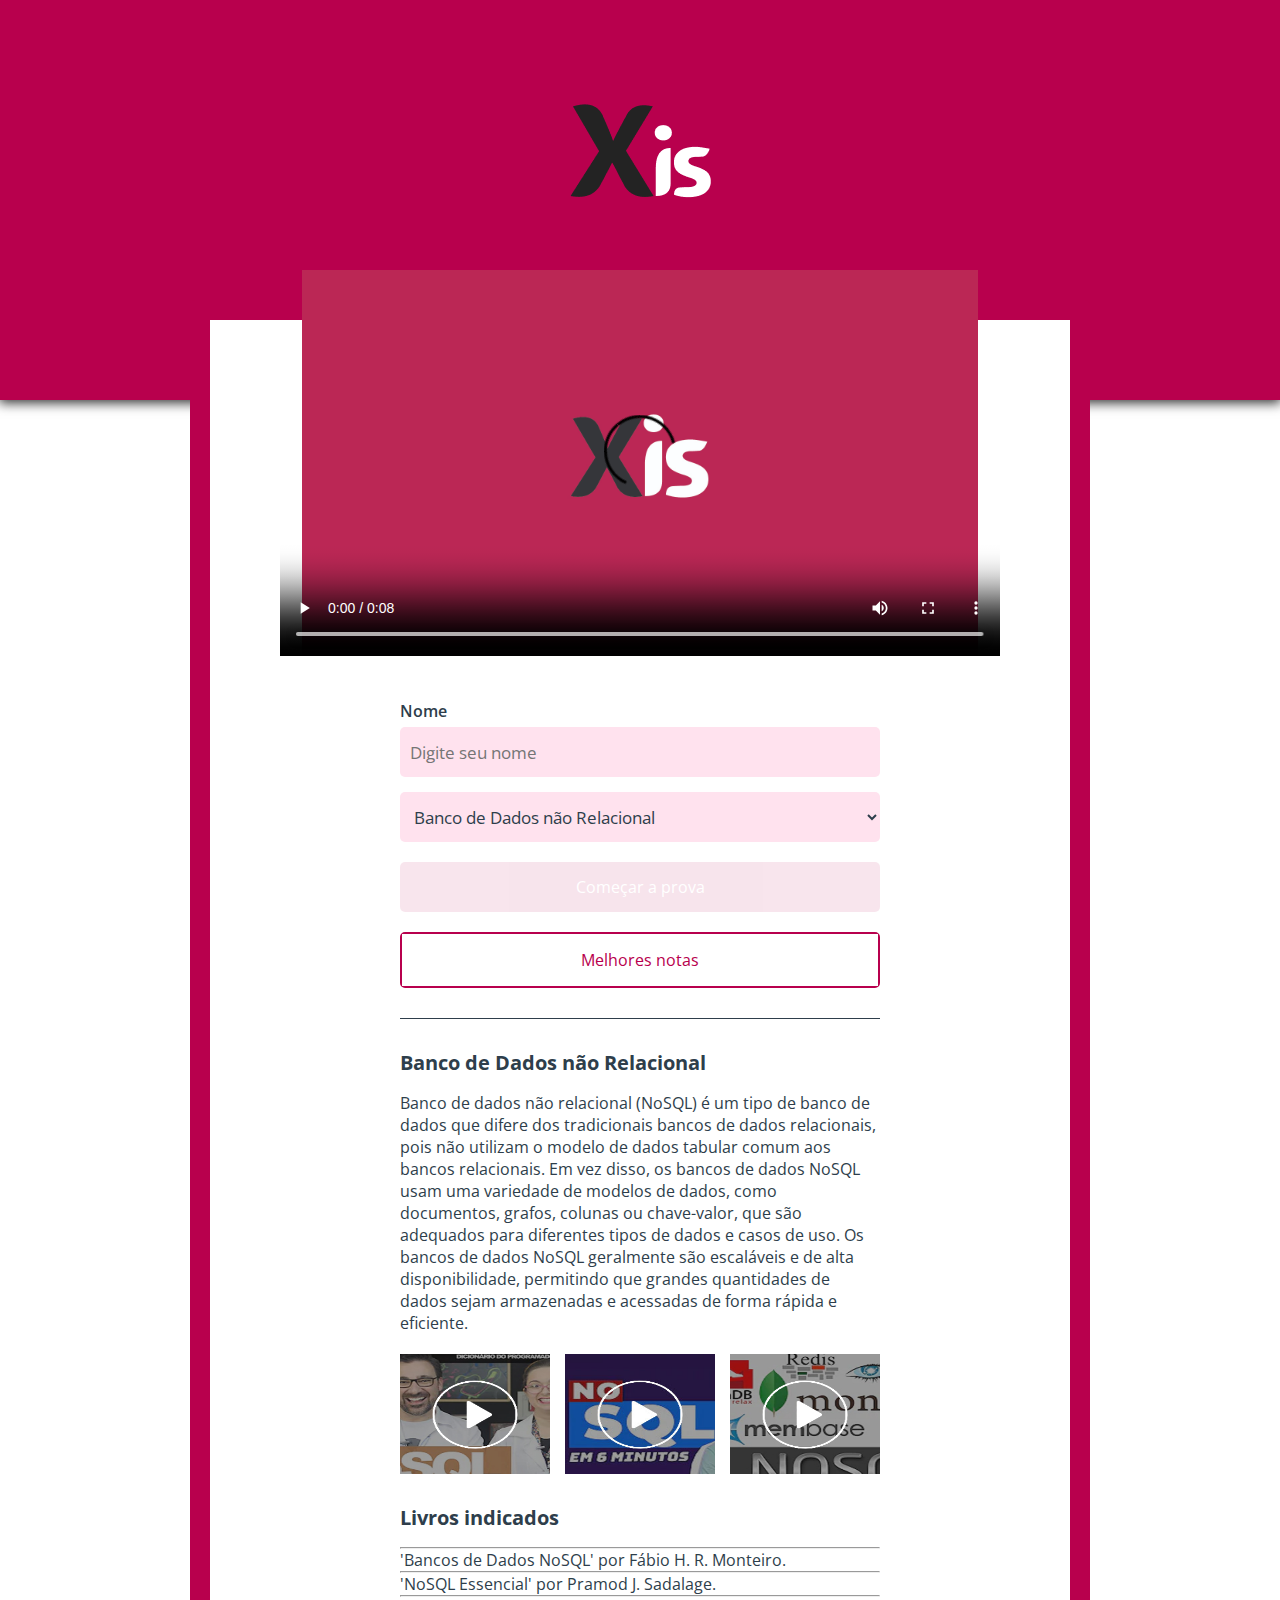
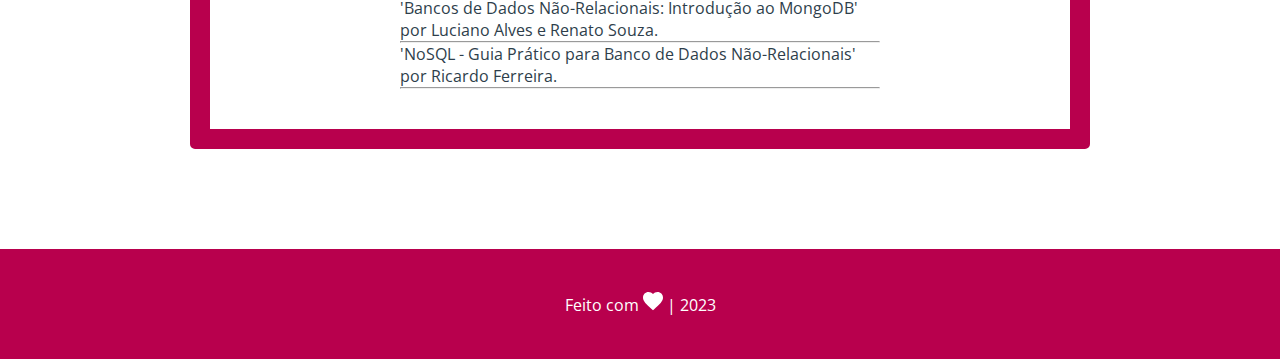
<file: index.html>
<!DOCTYPE html>
<html lang="pt-br">
    <head>
        <meta charset="UTF-8">
        <meta http-equiv="X-UA-Compatible" content="IE=edge">
        <meta name="viewport" content="width=device-width, initial-scale=1.0">
        <title>Xis</title>
        <link rel="stylesheet" href="css/style.css" />
        <link rel="stylesheet" href="css/index.css" />
        <link rel="icon" href="./imgs/logo-app.ico">
    </head>
<body>
    <main class="container">
        <div class="background flex-full-center">
            <img src="imgs/logo-app.png" alt="Xis">
        </div>
        <section class="space">
            <div class="about">
                <div class="video">
                    <video
    id="my-video"
    class="video-js"
    controls
    preload="auto"
    width="640"
    height="264"
    poster="./imgs/video_thumb.jpg"
    data-setup="{}"
  >
    <source src="./video/video_main.mp4" type="video/mp4" />
    <p class="vjs-no-js">
      To view this video please enable JavaScript, and consider upgrading to a
      web browser that
      <a href="https://videojs.com/html5-video-support/" target="_blank"
        >supports HTML5 video</a
      >
    </p>
  </video>
                </div>

                <form class="select">
                    <div class="usernameInput">
                        <label>Nome</label>
                        <input type="text"
                        name="username"
                        id="username"
                        placeholder="Digite seu nome"
                        />
                    </div>

                    <div class="selectTest">
                        <select 
                        name="topic" 
                        id="topic"
                        class="topic"
                        onchange="saveTopicName()">
                          <option value="bancoNaoRelacional">Banco de Dados não Relacional</option>
                          <option value="algebraLinear">Álgebra Linear</option>
                          <option value="tecnicasDeProgramacao">Técnicas de Programação</option>
                        </select><br>
                
                        <button 
                        type="submit"
                        class="btn-full"
                        id="saveUserBtn"
                        onclick="saveUserName(event)"
                        disabled
                        >Começar a prova</button>

                        <div class="highScore">
                            <a class="btn-empty" href="pages/highscores.html">Melhores notas</a>
                        </div>
                    </div>

                    <div id="topicInfos">

                    </div>
                    
                </form>
            </div>
        </section>

        <footer class="footer">
            <p>Feito com <svg width="20" height="19" viewBox="0 0 20 19" fill="none" xmlns="http://www.w3.org/2000/svg">
                <path d="M10 18.35L8.55 17.03C3.4 12.36 0 9.27 0 5.5C0 2.41 2.42 0 5.5 0C7.24 0 8.91 0.81 10 2.08C11.09 0.81 12.76 0 14.5 0C17.58 0 20 2.41 20 5.5C20 9.27 16.6 12.36 11.45 17.03L10 18.35Z" fill="white"/>
                </svg> | 2023
                </p>
        </footer>
    </main>

    <script src="./js/index.js"></script>
</body>
</html>
</file>
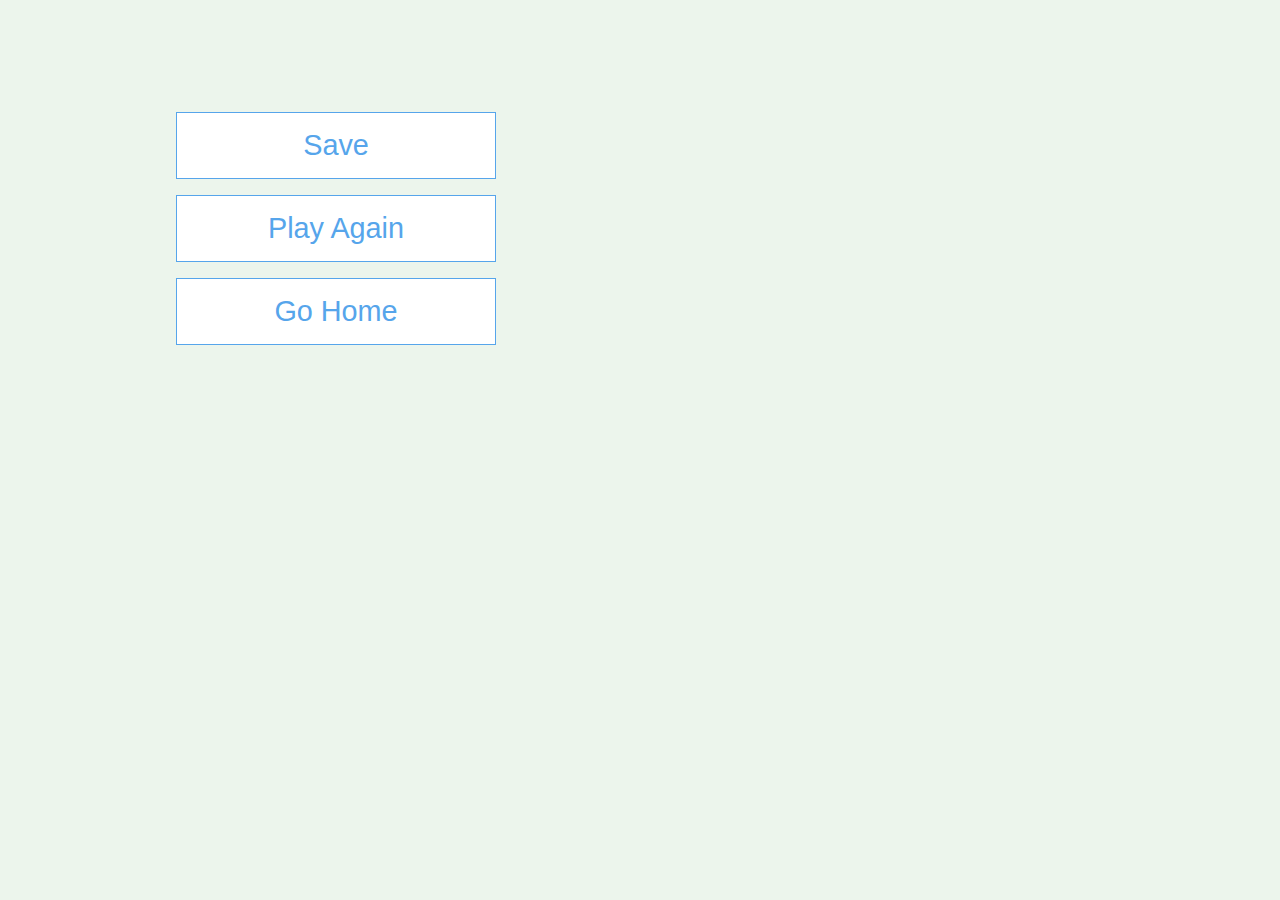
<file: end.html>
<!DOCTYPE html>
<html lang="en">
<head>
    <meta charset="UTF-8">
    <meta http-equiv="X-UA-Compatible" content="IE=edge">
    <meta name="viewport" content="width=device-width, initial-scale=1.0">
    <title>Congrats!</title>
    <link rel="stylesheet" href="./css/app.css">
    <link rel="stylesheet" href="./css/game.css">
</head>
<body>
    <div class="container">
        <div id="end" class="flex-center flex-column">
            <h1 id="finalScore"></h1>
            <form action="">
                <button type="submit"
                class="btn"
                id="saveScoreBtn"
                onclick="saveHighScore(event)"
                >Save</button>
            </form>
            <a class="btn" href="./game.html">Play Again</a>
            <a class="btn" href="./">Go Home</a>
            <div id="question">    
            </div>
        </div>
        
        <h3 id="explanation">    
        </h3>
    </div>

    <script src="./js/end.js"></script>
</body>
</html>
</file>
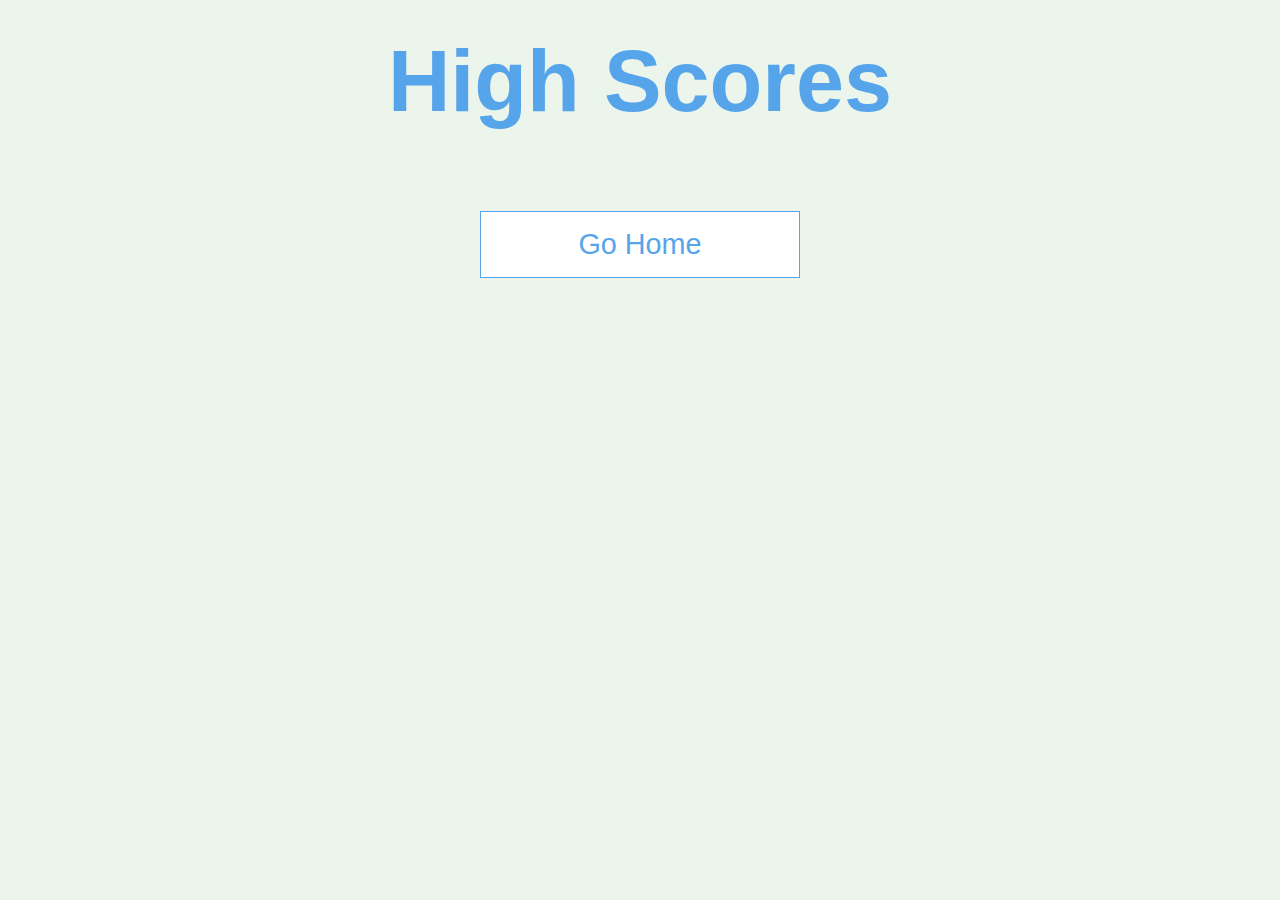
<file: highscores.html>
<!DOCTYPE html>
<html lang="en">
<head>
    <meta charset="UTF-8">
    <meta http-equiv="X-UA-Compatible" content="IE=edge">
    <meta name="viewport" content="width=device-width, initial-scale=1.0">
    <title>High Scores</title>
    <link rel="stylesheet" href="./css/app.css">
    <link rel="stylesheet" href="./css/highscores.css">
</head>
<body>
    <div class="container">
        <div id="highScores" class="flex-center flex-column">
            <h1 id="finalScore">High Scores</h1>
            <ul id="highScoresList"></ul>
            <a href="./" class="btn">Go Home</a>
        </div>
    </div>
    <script src="./js/highscores.js"></script>
</body>
</html>
</file>
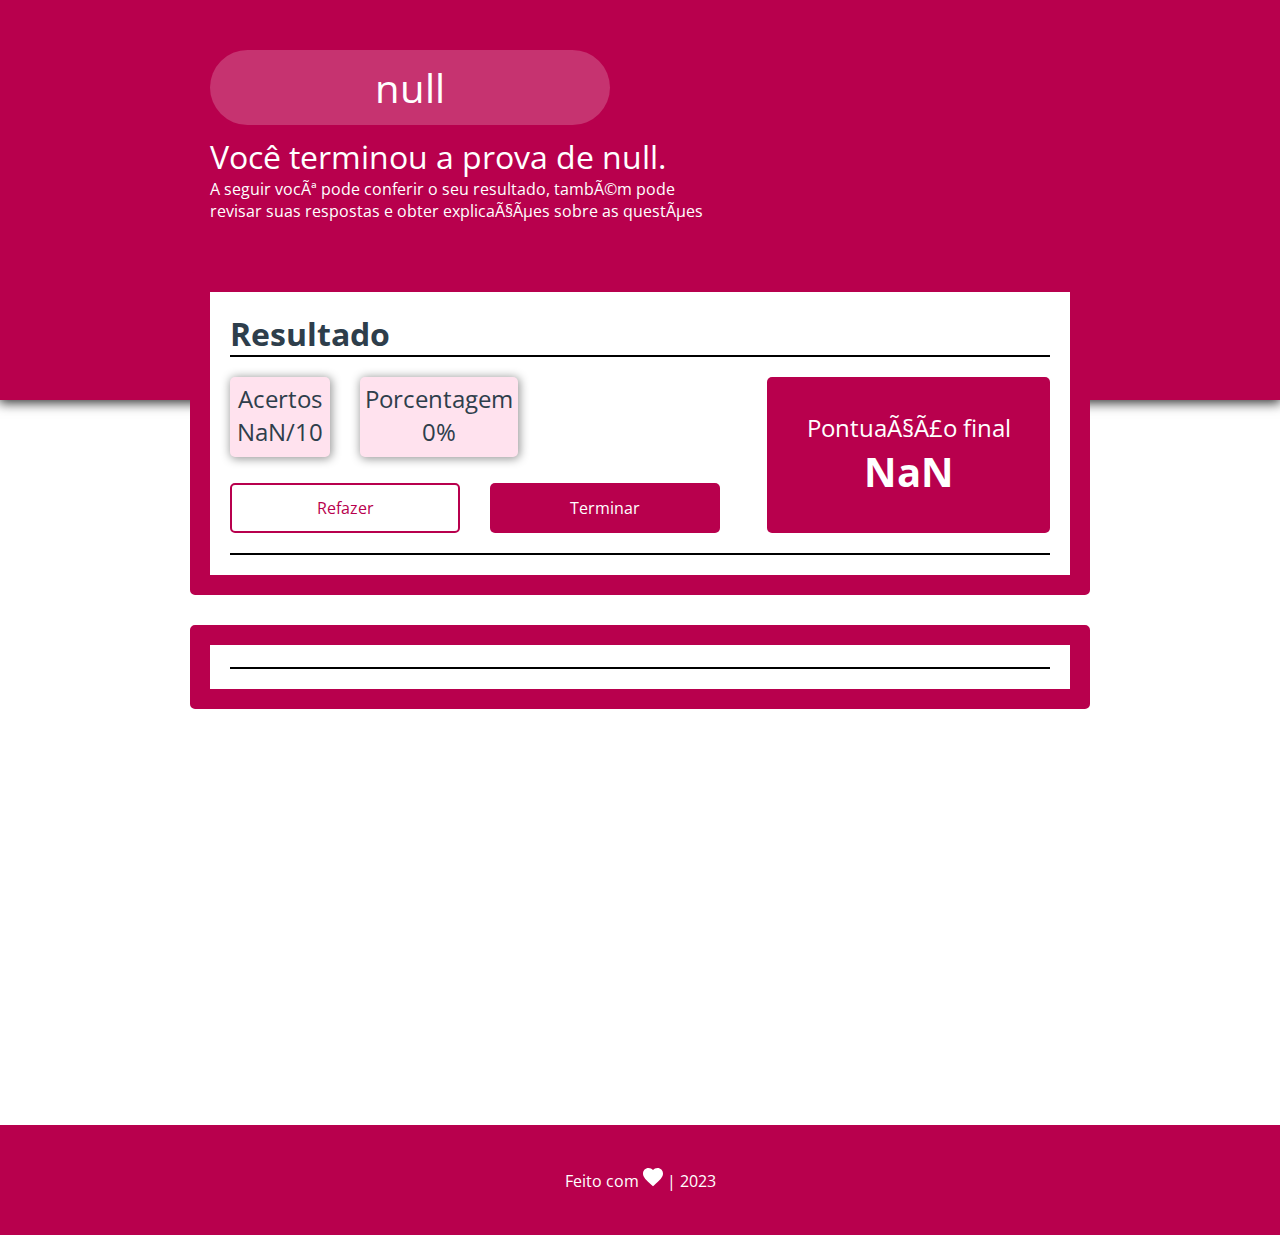
<file: pages/end.html>
<!DOCTYPE html>
<html lang="pt-br">
    <head>
        <meta charsetc:\Users\dsm-3\AppData\Local\Programs\Microsoft VS Code\resources\app\out\vs\code\electron-sandbox\workbench\workbench.html="UTF-8">
        <meta http-equiv="X-UA-Compatible" content="IE=edge">
        <meta name="viewport" content="width=device-width, initial-scale=1.0">
        <title>End Game</title>
        <link rel="stylesheet" href="../css/style.css" />
        <link rel="stylesheet" href="../css/end.css">
        <link rel="icon" href="../imgs/logo-app.ico">
    </head>
<body>
    <main class="container-game">
        <div class="background">
            <header class="container-user-about">
                <div class="hello-name">
                    <h1 id="showUserName" class="showName"></h1>
                </div>

                <h2 id="showTest" class="showTest"></h2>
                <p class="finale">A seguir você pode conferir o seu resultado,
                    também pode revisar suas respostas e obter explicações sobre as questões</p>
            </header>

            <section class="result">
                <h1>Resultado</h1>
                <div class="points">
                    <div class="hits-percent">
                        <div class="card-hits">
                            <p id="scoreText" class="card-hit"></p>
                            <p id="percent" class="card-hit"></p>
                        </div>

                        <div class="remake-end">
                            <a href="game.html" class="btn-empty">Refazer</a>
                            <a href="../index.html" class="btn-full" onclick="saveHighScore(event)">Terminar</a>
                        </div>
                    </div>

                    <div class="final-pontuation">
                        <p>Pontuação final <br><span id="finalScore"></span></p>
                    </div>
                </div>
            </section>
            

            <section class="result-question" id="resultQuestion">
                <div class="fixed-questions" id="fixedQuestions">
                    <div class="currentQuestions" id="currentQuestions">
                        
                    </div>
                </div>
            </section>

            <section class="result-footer">
                <footer class="footer">
                    <p>Feito com <svg width="20" height="19" viewBox="0 0 20 19" fill="none" xmlns="http://www.w3.org/2000/svg">
                        <path d="M10 18.35L8.55 17.03C3.4 12.36 0 9.27 0 5.5C0 2.41 2.42 0 5.5 0C7.24 0 8.91 0.81 10 2.08C11.09 0.81 12.76 0 14.5 0C17.58 0 20 2.41 20 5.5C20 9.27 16.6 12.36 11.45 17.03L10 18.35Z" fill="white"/>
                        </svg> | 2023
                        </p>
                </footer>
            </section>
        </div>

    </main>
    

    <script src="../js/end.js"></script>
</body>
</html>
</file>
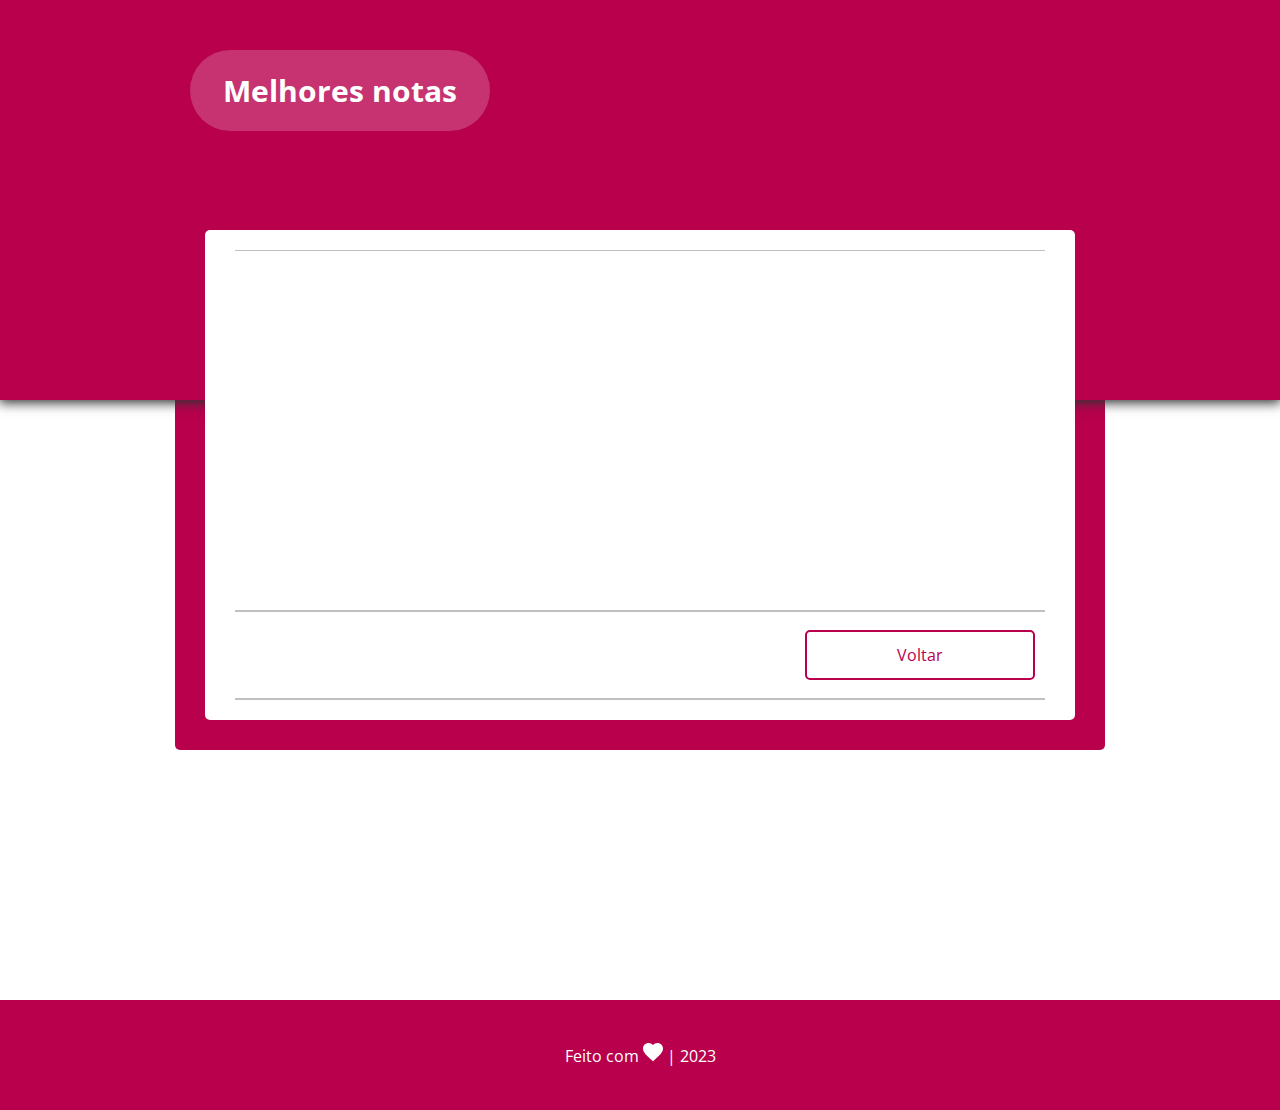
<file: pages/highscores.html>
<!DOCTYPE html>
<html lang="pt-br">
    <head>
        <meta charset="UTF-8">
        <meta http-equiv="X-UA-Compatible" content="IE=edge">
        <meta name="viewport" content="width=device-width, initial-scale=1.0">
        <title>Melhores Notas</title>
        <link rel="stylesheet" href="../css/style.css" />
        <link rel="stylesheet" href="../css/highscores.css">
        <link rel="icon" href="../imgs/logo-app.ico">
    </head>
<body>
    <main class="container-game">
        <div class="background z-index">
            <div class="container-best__title">
                <h1 class="best-title">Melhores notas</h1>
            </div>
        </div>
           
        <section class="container-best">
            <div class="best">
                <div class="best-notes">
                    <div class="best-users" id="bestUsers">
                        <div class="user" id="user">
                            <!-- <div class="nameUser" id="nameUser">Pablo Monteiro</div>
                            <div class="test" id="test">Banco de dados não relacional</div>
                            <div class="note" id="note">7.0</div> -->
                        </div>
                    </div>

                    <div class="button-back">
                        <a href="../index.html" class="btn-empty">Voltar</a>
                    </div>

                </div>
            </div>
        </section>
    </main>

    <footer class="footer">
        <p>Feito com <svg width="20" height="19" viewBox="0 0 20 19" fill="none" xmlns="http://www.w3.org/2000/svg">
            <path d="M10 18.35L8.55 17.03C3.4 12.36 0 9.27 0 5.5C0 2.41 2.42 0 5.5 0C7.24 0 8.91 0.81 10 2.08C11.09 0.81 12.76 0 14.5 0C17.58 0 20 2.41 20 5.5C20 9.27 16.6 12.36 11.45 17.03L10 18.35Z" fill="white"/>
            </svg> | 2023
            </p>
    </footer>
    
    <script src="../js/highscores.js"></script>
</body>
</html>
</file>
<file: css/style.css>
@import url('https://fonts.googleapis.com/css2?family=Open+Sans:ital,wght@0,400;0,500;0,600;0,700;1,400;1,500;1,600;1,700&display=swap');

/* 
font-family: 'Open Sans', sans-serif;
*/

* {
    padding: 0;
    margin: 0;
    box-sizing: border-box;
    font-family: 'Open Sans', sans-serif;
    color: #2E3E4B;
}

html {
    font-size: 62.5%;
}

a {
    text-decoration: none;
}

ul, li {
    list-style: none;
}

input, option, select, button {
    border: none;
    outline: none;
}

:root {
    --bgVermelhoVinho: #B8004D;
    --bgVermelhoFino: #FFE2EE;
    --bgBranco: #FFF;
    --bgCinza: #D9D9D9;

    --colorVermelhoVinho: #B8004D;
    --colorBranco: #FFFFFF;
    --colorTextBlue: #2E3E4B;
}

.container {
    width: 100vw;
    max-width: 100%;
    height: 100vh;
}

.flex-full-center {
    display: flex;
    align-items: center;
    justify-content: center;
}

.background {
    height: 40rem;
    background-color: var(--bgVermelhoVinho);
    box-shadow: 0rem 0.2rem 1.1rem 0.1rem #333;
}

.about {
    width: 90rem;
    max-width: 100%;
    position: relative;
    top: -10rem;
    border-radius: .5rem;
    display: flex;
    justify-content: center;
    background-color: var(--bgBranco);
    border: 2rem solid var(--bgVermelhoVinho);
    border-radius: .5rem;
    padding-bottom: 4rem;
}

.space {
    width: 100%;
    min-height: 80rem;
    /* max-height: 100%; */
    display: flex;
    align-items: center;
    justify-content: center;
}

.footer {
    width: 100%;
    height: 11rem;
    background-color: var(--bgVermelhoVinho);
    display: flex;
    align-items: center;
    justify-content: center;
    padding: 0 1rem;
}

.footer p {
    font-size: 1.6rem;
    color: var(--bgBranco);
}

/* CHOICES */
.choices {
    width: 100%;
    height: auto;
    margin: 2rem 0;
    padding: 2rem 0;
    border-top: .2rem solid rgba(0, 0, 0, 0.225);
    border-bottom: .2rem solid rgba(0, 0, 0, 0.225);
}

.choice-container {
    display: flex;
    margin-bottom: 0.5rem;
    width: 100%;
    font-size: 1.8rem;
    border: 0.1rem solid var(--bgVermelhoVinho);
    background-color: #ffff;
}

.choice-container:hover {
    cursor: pointer;
    box-shadow: 0 0.4rem 1.4rem 0 var(--bgVermelhoVinho);
    transform: translateY(-0.1rem);
    transition: transform 150ms;
}

.choice-container-result {
    display: flex;
    margin-bottom: 0.5rem;
    width: 100%;
    font-size: 1.8rem;
    border: 0.1rem solid var(--bgVermelhoVinho);
    background-color: #ffff;
}

.choice-prefix {
    padding: 1.5rem 2.5rem;
    background-color: var(--bgVermelhoVinho);
    color: white;
}

.choice-text {
    padding: 1.5rem;
    width: 100%;
    background-color: var(--bgVermelhoFino);
}

.correct {
    background-color: #28a745;
}

.incorrect {
    background-color: #dc3545;
}

.supcorrect {
    background-color: #ffee00;
}

.choice-text:active {
    background-color: #B8004D;
    transition: ease-in-out .1s;
}
</file>
<file: css/index.css>
.background img {
    margin-bottom: 10rem;
}

/* foi para a style.css
.about {
    width: 90rem;
    max-width: 100%;
    position: relative;
    top: -10rem;
    border-radius: .5rem;
    display: flex;
    justify-content: center;
    background-color: var(--bgBranco);
    border: 2rem solid var(--bgVermelhoVinho);
    border-radius: .5rem;
    padding-bottom: 4rem;
}
*/

.video {
    width: 72rem;
    max-width: 100%;
    height: 38.6rem;
    /*background-color: var(--bgCinza);*/
    position: absolute;
    top: -5rem;
    display: flex;
    align-items: center;
    justify-content: center;
}

.video video {
    width: inherit;
    height: inherit;
}

.select {
    width: 50rem;
    min-height: 31rem;
    margin-top: 38rem;
    padding: 0 1rem;
}

.usernameInput {
    width: 100%;
    max-height: 8rem;
    display: flex;
    flex-direction: column;
}

.usernameInput label {
    font-style: normal;
    font-weight: 600;
    font-size: 1.6rem;
    line-height: 2.2rem;
    color: var(--colorTextBlue);
    margin-bottom: .5rem;
}

.usernameInput input, .topic {
    width: 100%;
    padding: 1rem;
    height: 5rem;
    border-radius: .5rem;
    font-size: 1.7rem;
    background-color: var(--bgVermelhoFino);
}

.selectTest {
    margin-top: 1.5rem;
    width: 100%;
    min-height: 14rem;
    padding-bottom: 3rem;
    border-bottom: 0.1rem solid var(--colorTextBlue);
}

.btn-full {
    width: 100%;
    height: 5rem;
    padding: 1rem;
    margin-top: 2rem;
    color: var(--colorBranco);
    background-color: var(--bgVermelhoVinho);
    font-size: 1.6rem;
    cursor: pointer;
    border-radius: .5rem;
    
}

.btn-full[disabled] {
    opacity: 0.1;
  } 

.highScore {
    width: 100%;
    min-height: 5rem;
    margin-top: 2rem;
    display: flex;
    border: .2rem solid var(--bgVermelhoVinho);
    border-radius: .5rem;
}

.btn-empty {
    width: 100%;
    background-color: var(--bgBranco);
    padding: 1.5rem;
    color: var(--colorVermelhoVinho);
    font-size: 1.6rem;
    cursor: pointer;
    height: 100%;
    text-align: center;
}

.about-test,
.indications {
    width: 100%;
    height: auto;
    margin-top: 3rem;
}

.about-test h1,
.indications h1 {
    color: var(--colorTextBlue);
    font-size: 2rem;
    margin-bottom: 16px;
    margin-top: 24px;
}

.about-test p,
.indications ul li {
    font-size: 1.6rem;
    color: var(--colorTextBlue);
}

.videos-examples {
    width: 100%;
    height: auto;
    display: flex;
    justify-content: space-between;
    /* flex-wrap: wrap; */
    margin: 2rem 0;
    gap: 1rem;
}

.card-video {
    width: calc(100% / 3.2);
    height: 12rem;
    background-color: var(--bgCinza);
}

.card-video a img{
    width: -webkit-fill-available;
    height: -webkit-fill-available;
}
</file>
<file: css/app.css>
:root{
    background-color: #ecf5ecfe;
    font-size: 62,5%;
}

*{
    box-sizing: border-box;
    font-family: Arial, Helvetica, sans-serif;
    margin: 0;
    padding: 0;
    color: #333;
}

h1,h2,h3,h4 {
    margin-bottom: 1rem;
}

h1 {
    font-size: 5.4rem;
    color: #56a5eb;
    margin-bottom: 5rem;
}

h1 > span{
    font-size: 2.4rem;
    font-weight: 500;
}

h2 {
    font-size: 2.2rem;
    margin-bottom: 4rem;
    font-weight: 700;
}

h3 {
    font-size: 2.8rem;
    font-weight: 500;
}

/* UTILITÁRIOS */
.container {
    width: 100vw;
    /*height: 100vh;*/
    display: flex;
    justify-content: center;
    align-items: center;
    max-width: 80rem;
    margin: 0 auto;
    padding: 2rem;
}

.container > * {
    width: 100%;
}

.flex-column {
    display: flex;
    flex-direction: column;
}

.flex-center {
    justify-content: center;
    align-items: center;
}

.justify-center {
    justify-content: center;
}

.text-center {
    text-align: center;
}

.hidden {
    display: none;
}

/* BUTTONS */
.btn {
    font-size: 1.8rem;
    padding: 1rem 0;
    width: 20rem;
    text-align: center;
    border: 0.1rem solid #56a5eb;
    margin-bottom: 1rem;
    text-decoration: none;
    color: #56a5eb;
    background-color: #ffffff;
}

.btn:hover {
    cursor: pointer;
    box-shadow: 0 0.4rem 1.4rem 0 rgba(86, 185, 235, 0.5);
    transform: translateY(-0.1rem);
    transition: transform 150ms;
}

.btn[disabled]:hover {
    cursor: not-allowed;
    box-shadow: none;
    transform: none;
}

/* FORMS */
form {
    width: 100%;
    display: flex;
    flex-direction: column;
    align-items: center;
}

input{
    margin-bottom: 1rem;
    width: 20rem;
    padding: 1.5rem;
    font-size: 1.8rem;
    border: none;
    box-shadow: 0 0.1rem 1.4rem 0 rgba(86, 185, 235, 0.5);
}

input::placeholder{
    color: #aaa;
}

.img-links {
    display: flex;
}
</file>
<file: css/game.css>
.container-game {
    width: 100vw;
    max-width: 100%;
    min-height: 100vh;
}

.space-game {
    width: 100%;
    min-height: 68rem;
    display: flex;
    align-items: center;
    justify-content: center;
}

.about-question {
    width: 90rem;
    max-width: 100%;
    min-height: 55rem;
    position: relative;
    top: -15rem;
    display: flex;
    flex-direction: column;
    background-color: var(--bgBranco);
    border: 2rem solid var(--bgVermelhoVinho);
    border-radius: .5rem;
    padding: 2rem;
    margin: 0 2rem;
}

.container-user-about {
    width: 86rem;
    height: auto;
    margin: 0 auto;
    padding: 5rem 0;
}

.hello-name {
    max-width: 40rem;
    padding: 1rem;
    border-radius: 5rem;
    background-color: rgba(255, 255, 255, 0.2);
}

.showName {
    font-size: 4rem;
    color: var(--colorBranco);
    font-weight: 400;
    display: flex;
    align-items: center;
    justify-content: center;
}

.showTest {
    font-size: 3.2rem;
    color: var(--colorBranco);
    font-weight: 400;
    margin-top: 1rem;
}

.keepCalm {
    max-width: 50rem;
    font-size: 1.6rem;
    color: var(--colorBranco);
}

#hud-item {
    width: 100%;
    height: 11rem;
    display: flex;
    flex-direction: column;
    justify-content: flex-start;
    border-bottom: .2rem solid black;
}

.currentQuestions {
    display: flex;
    justify-content: space-between;
    align-items: center;
}

.currentProgress {
    font-size: 3rem;
}

.hud-prefix {
    font-size: 2.8rem;
    font-weight: bold;
    color: #A7A7A7;
}

.hud-main-text {
    text-align: center;
}

#progressBar{
    width: 100%;
    height: 3rem;
    border: 0.3rem solid var(--bgVermelhoVinho);
    margin-top: 2rem;
}

#progressBarFull {
    height: 100%;
    background-color: var(--bgVermelhoVinho);
    width: 0%;
}

.question {
    margin-top: 2rem;
    font-size: 2.4rem;
    color: #232323;
    font-weight: 400;
}



/* warning */
.warning {
    width: 100%;
    height: 5rem;
    display: flex;
    align-items: center;
    justify-content: flex-start;
}

.important {
    margin-left: 2rem;
    font-size: 1.4rem;
    color: #A7A7A7;
}
</file>
<file: css/highscores.css>
.z-index {
    position: relative;
    z-index: 1;
}

.container-best__title {
    width: 90rem;
    margin: 0 auto;
    padding: 5rem 0;
}

.best-title {
    width: 30rem;
    padding: 2rem;
    border-radius: 5rem;
    background-color: rgba(255, 255, 255, 0.2);
    text-align: center;
    color: var(--colorBranco);
    display: flex;
    align-items: center;
    justify-content: center;
    font-size: 3rem;
}

.container-best {
    width: 100%;
    min-height: 60rem;
    display: flex;
    justify-content: center;
}

.best {
    width: 93rem;
    height: 55rem;
    margin: 0 auto;
    background-color: var(--bgVermelhoVinho);
    position: absolute;
    top: 20rem;
    border-radius: .5rem;
    padding: 3rem;
}

.best-notes {
    width: 87rem;
    height: 49rem;
    margin: 0 auto;
    background-color: var(--bgBranco);
    /* display: flex; */
    /* justify-content: center; */
    border-radius: .5rem;
    z-index: 999;
    position: absolute;
    padding: 2rem 3rem;
}

.best-users {
    width: 100%;
    height: 34rem;
    border-top: .1rem solid rgba(0, 0, 0, 0.25);
    padding: 2rem 0;
}

.user {
    display: flex;
    align-items: center;
    justify-content: center;
    font-size: 1.6rem;
    border-radius: .5rem;
    margin-bottom: 2rem;
}

.nameUser {
    width: calc(100% - 50%);
    height: 100%;
    background-color: var(--bgVermelhoVinho);
    color: var(--colorBranco);
    padding: 1rem;
    border-radius: .5rem 0 0 .5rem;
}

.test {
    width: calc(100% - 30%);
    background-color: var(--bgVermelhoFino);
    color: var(--colorTextBlue);
    padding: 1rem;
    font-weight: bold;
}

.note {
    width: calc(100% - 90%);
    background-color: var(--bgVermelhoVinho);
    color: var(--colorBranco);
    padding: 1rem;
    font-weight: bold;
    color: var(--colorBranco);
    text-align: center;
    border-radius: 0 .5rem .5rem 0;
}

.button-back {
    width: 100%;
    height: 20%;
    display: flex;
    justify-content: flex-end;
    align-items: center;
    padding: 1rem;
    margin-top: 2rem;
    border-top: .2rem solid rgba(0, 0, 0, 0.25);
    border-bottom: .2rem solid rgba(0, 0, 0, 0.25);
}



.btn-full {
    width: 23rem;
    height: 5rem;
    padding: 1rem;
    color: var(--colorBranco);
    background-color: var(--bgVermelhoVinho);
    font-size: 1.6rem;
    cursor: pointer;
    border-radius: .5rem;
    display: flex;
    justify-content: center;
    align-items: center;
}

.btn-empty {
    width: 23rem;
    height: 5rem;
    padding: 1rem;
    color: var(--colorVermelhoVinho);
    background-color: var(--bgBranco);
    border: .2rem solid var(--bgVermelhoVinho);
    border-radius: .5rem;
    font-size: 1.6rem;
    cursor: pointer;
    text-align: center;
    display: flex;
    align-items: center;
    justify-content: center;
}
</file>
<file: css/end.css>
.container-game {
    width: 100vw;
    max-width: 100%;
    min-height: 100vh;
}

.container-user-about {
    width: 86rem;
    height: auto;
    margin: 0 auto;
    padding: 5rem 0;
}

.hello-name {
    max-width: 40rem;
    padding: 1rem;
    border-radius: 5rem;
    background-color: rgba(255, 255, 255, 0.2);
}

.showName {
    font-size: 4rem;
    color: var(--colorBranco);
    font-weight: 400;
    display: flex;
    align-items: center;
    justify-content: center;
}

.showTest {
    font-size: 3.2rem;
    color: var(--colorBranco);
    font-weight: 400;
    margin-top: 1rem;
}

.finale {
    max-width: 50rem;
    font-size: 1.6rem;
    color: var(--colorBranco);
}

/* result */
.result {
    width: 90rem;
    max-width: 100%;
    min-height: 32rem;
    margin: 0 auto;
    background-color: var(--bgBranco);
    border: 2rem solid var(--bgVermelhoVinho);
    border-radius: .5rem;
    padding: 2rem;
    /* box-shadow: 0 0.1rem 1rem 0.1rem #333; */
}

.result h1 {
    font-size: 3.2rem;
}

/* pontuação */
.points {
    width: 100%;
    height: 20rem;
    display: flex;
    border-top: .2rem solid black;
    border-bottom: .2rem solid black;
    padding: 2rem 0;
}

.hits-percent {
    width: 100%;
    /* margin: 1rem 0; */
}

.card-hits {
    display: flex;
    gap: 3rem;
    width: 100%;
    height: 50%;
}

.card-hit {
    min-width: 10rem;
    height: 8rem;
    padding: .5rem;
    background-color: var(--bgVermelhoFino);
    border-radius: .5rem;
    font-size: 2.4rem;
    color: var(--colorTextBlue);
    text-align: center;
    box-shadow: 0.1rem 0.1rem 1rem 0.1rem #999;
}

.remake-end {
    align-items: flex-end;
    width: 100%;
    height: 50%;
    display: flex;
    gap: 3rem;
}

.btn-full {
    width: 23rem;
    height: 5rem;
    padding: 1rem;
    color: var(--colorBranco);
    background-color: var(--bgVermelhoVinho);
    font-size: 1.6rem;
    cursor: pointer;
    border-radius: .5rem;
    display: flex;
    justify-content: center;
    align-items: center;
}

.btn-empty {
    width: 23rem;
    height: 5rem;
    padding: 1rem;
    color: var(--colorVermelhoVinho);
    background-color: var(--bgBranco);
    border: .2rem solid var(--bgVermelhoVinho);
    border-radius: .5rem;
    font-size: 1.6rem;
    cursor: pointer;
    text-align: center;
    display: flex;
    align-items: center;
    justify-content: center;
}

.final-pontuation {
    width: 50%;
    max-height: 100%;
    background-color: var(--bgVermelhoVinho);
    border-radius: .5rem;
    /* margin-top: 1rem; */
    padding: 2rem;
    text-align: center;
    display: flex;
    align-items: center;
    justify-content: center;
}

.final-pontuation p {
    color: var(--colorBranco);
    font-size: 2.4rem;
    font-weight: 400;
}

#finalScore {
    color: var(--colorBranco);
    font-size: 4rem;
    font-weight: bold;
}

/* fixed questions */
.result-question {
    width: 100%;
    min-height: 50rem;
    margin: 0 auto;
}

.fixed-questions {
    width: 90rem;
    height: fit-content;
    background-color: var(--bgBranco);
    border: 2rem solid var(--bgVermelhoVinho);
    margin: 3rem auto 3rem auto;
    border-radius: .5rem;
    padding: 2rem;
}

.currentQuestions {
    display: flex;
    justify-content: space-between;
    align-items: center;
    padding-bottom: .2rem;
    border-bottom: .2rem solid black;
    flex-direction: column;
}

.currentProgress {
    font-size: 3rem;
}

.hud-prefix {
    font-size: 2.8rem;
    font-weight: bold;
    color: #A7A7A7;
}

.question {
    padding: 2rem 0;
    font-size: 2.4rem;
    color: #232323;
    font-weight: 400;
}

.explanation {
    width: 100%;
    height: auto;   
}

.explanation h3 {
    font-size: 2.4rem;
    font-weight: bold;

}

#explanationDesc {
    color: var(--colorTextBlue);
    font-size: 2rem;
    font-weight: 400;
}

.title-question-pointer{
    display: flex;
    width: 100%;
    justify-content: space-between;
}

.explanation hr {
    margin-top: 24px;
    margin-bottom: 48px;
    height: 12px;
    background: #232323;
}
</file>
